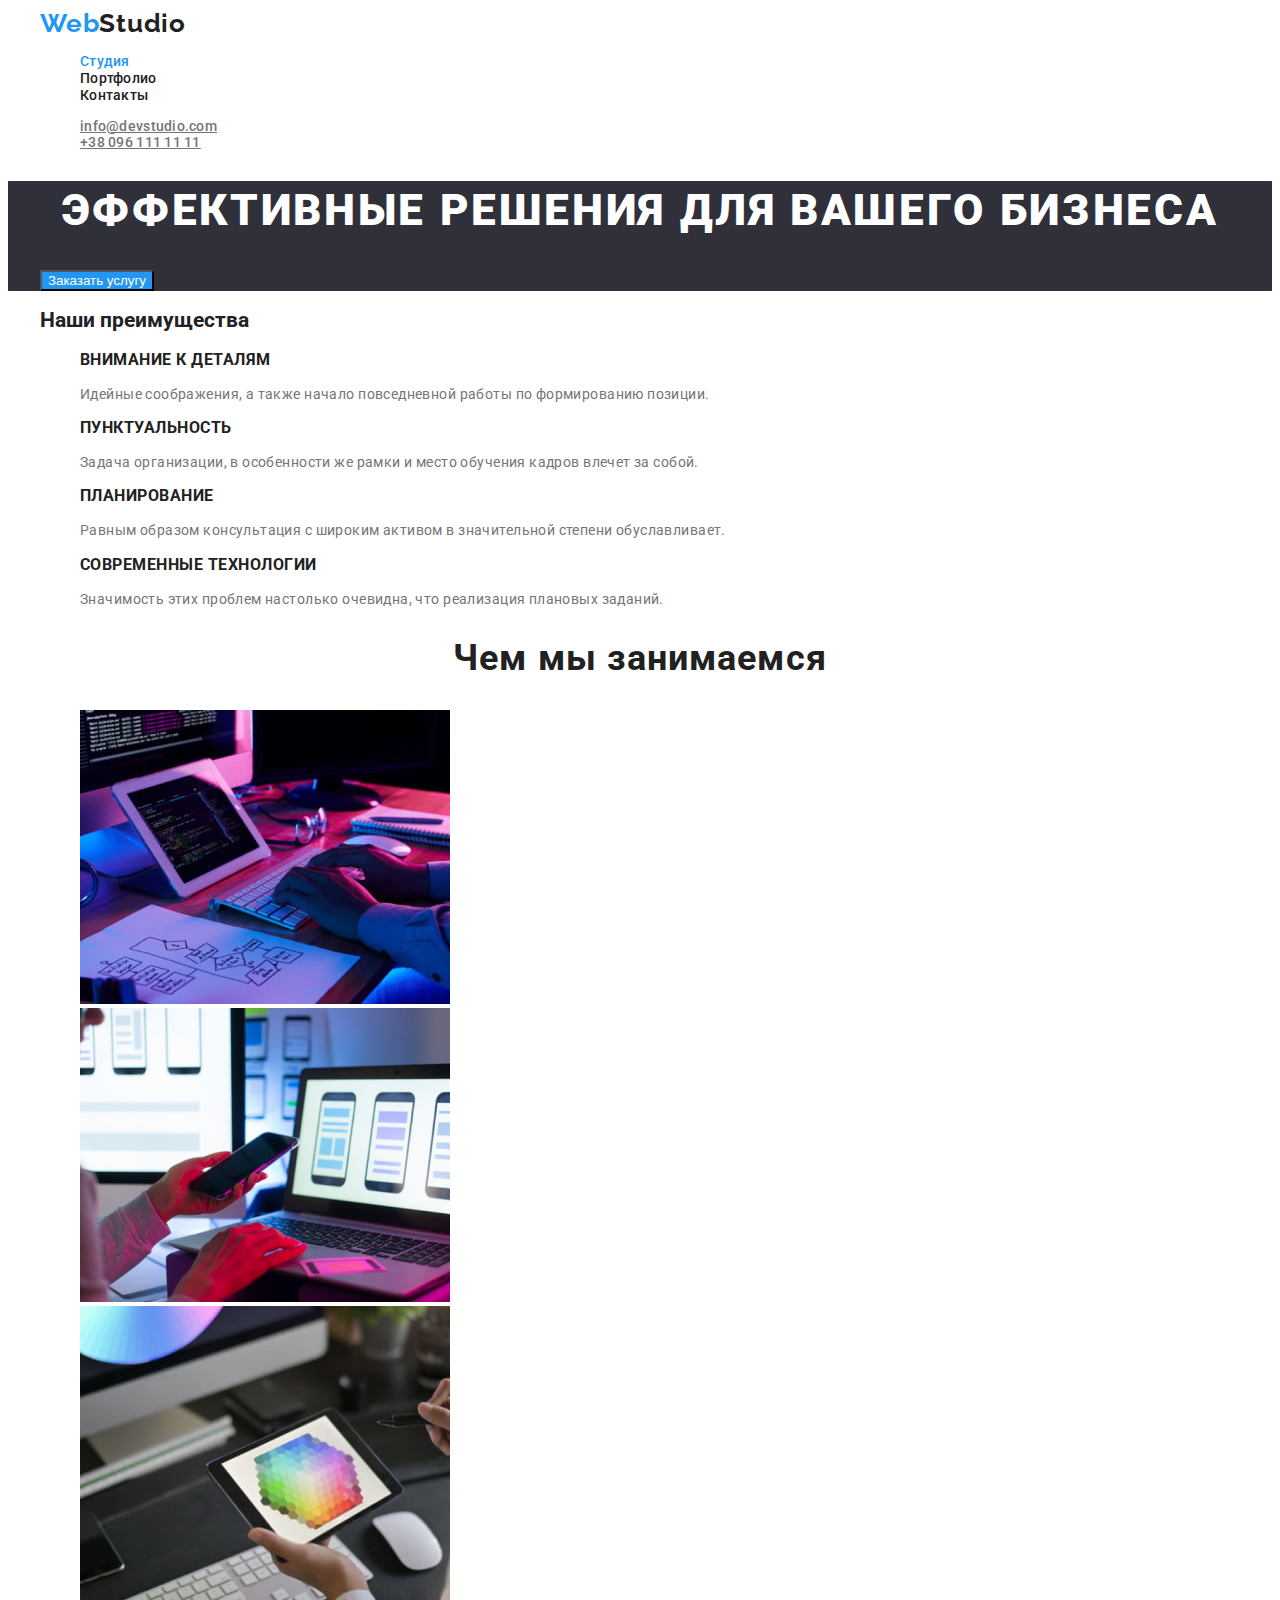
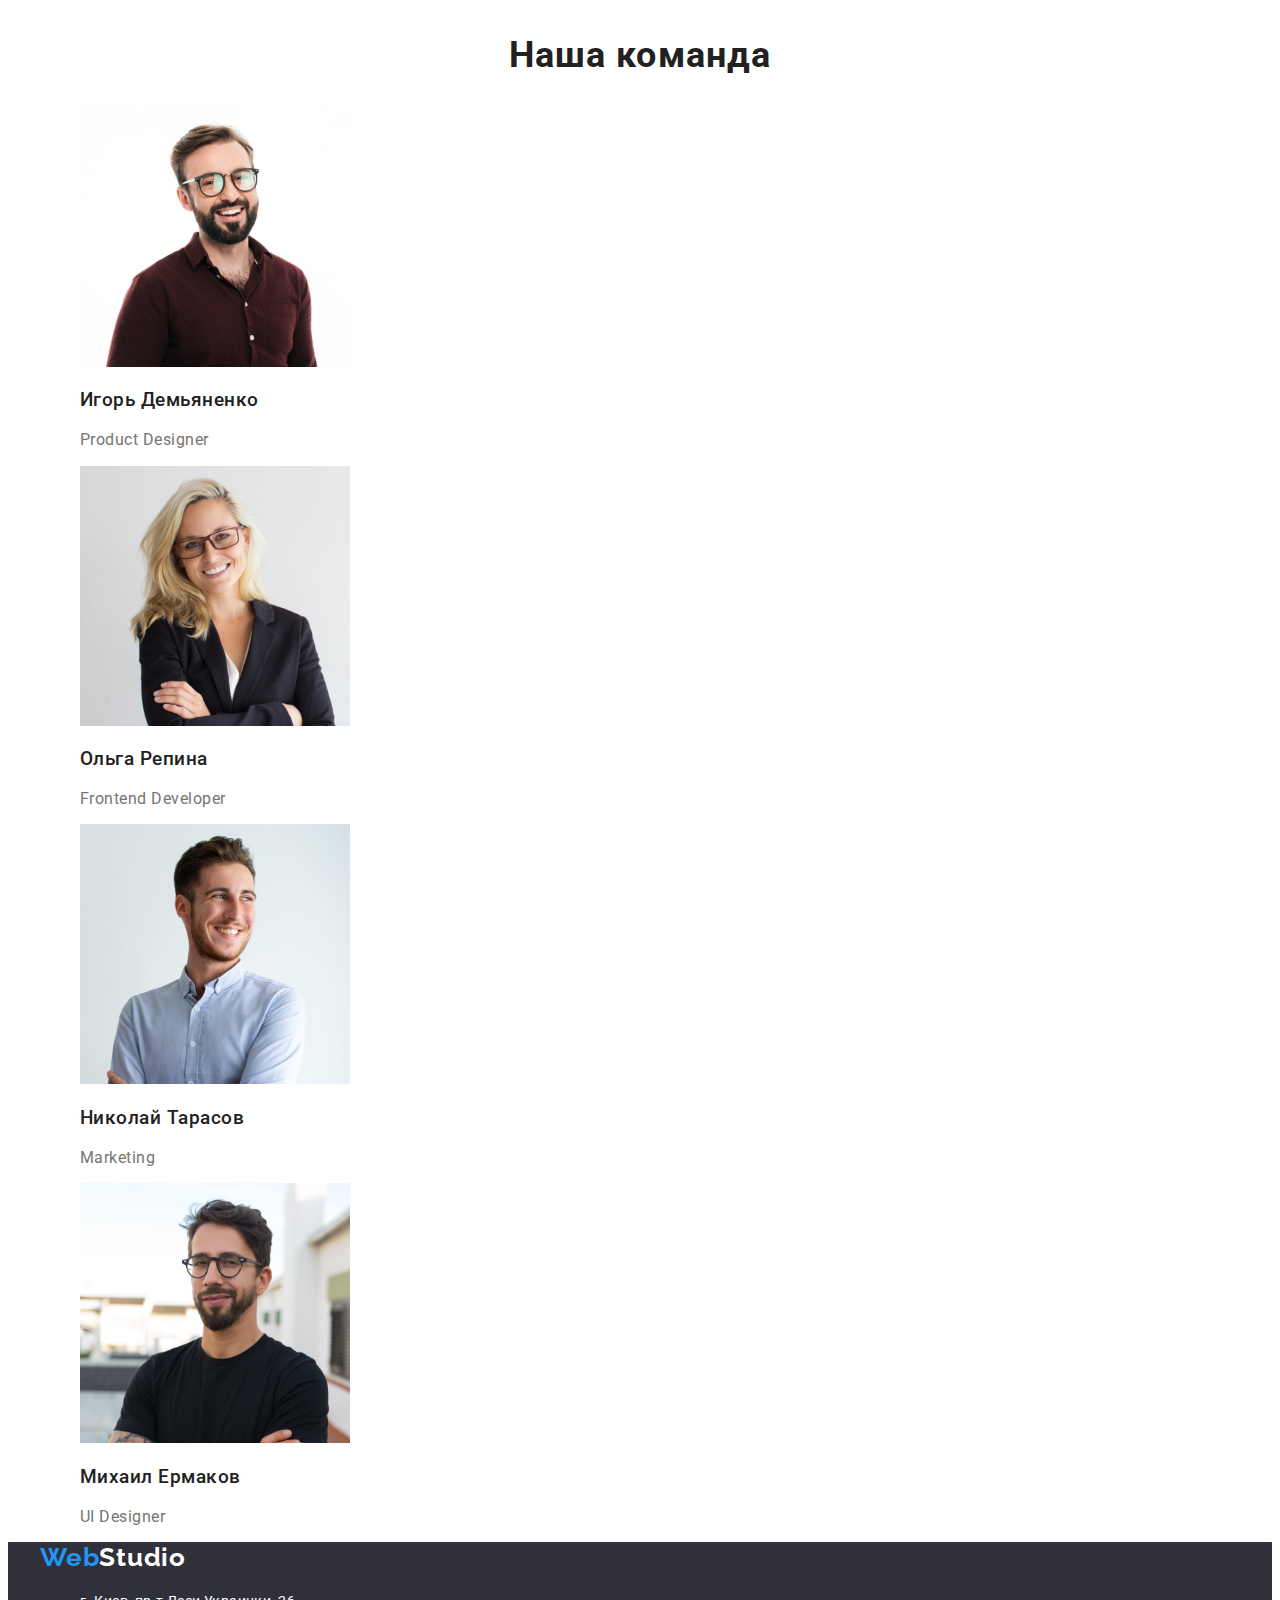
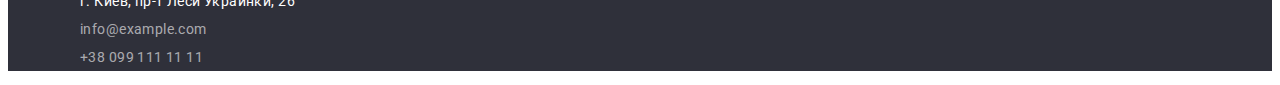
<file: index.html>
<!DOCTYPE html>
<html lang="ru">

<head>
  <meta charset="UTF-8">
  <meta name="viewport" content="width=device-width, initial-scale=1.0">
  <title>Студия</title>
  <link href="https://fonts.googleapis.com/css2?family=Raleway:wght@700&family=Roboto:wght@400;500;700;900&display=swap"
    rel="stylesheet">
  <link rel="stylesheet" href="./css/styles.css">
</head>

<body>
  <header class="header">
    <div class="container">
      <nav class="menu">
        <a class="menu__logo logo" href="#" target="_blank" rel="noreferrer noopener">Web<span>Studio</span></a>
        <ul class="navigation">
          <li class="navigation__item"><a class="navigation__link link current" href="./index.html">Студия</a></li>
          <li class="navigation__item"><a class="navigation__link link" href="./portfolio.html">Портфолио</a></li>
          <li class="navigation__item"><a class="navigation__link link" href="#">Контакты</a></li>
        </ul>
      </nav>
      <ul class="contacts">
        <li class="contacts__item"><a class="contacts__link link"
            href="mailto:info@devstudio.com">info@devstudio.com</a>
        </li>
        <li class="contacts__item"><a class="contacts__link link" href="tel:+380961111111">+38 096 111 11 11</a></li>
      </ul>
    </div>
  </header>
  <main>
    <section class="head">
      <div class="container">
        <h1 class="head__title">Эффективные решения для вашего бизнеса</h1>
        <button class="head__btn" type="button">Заказать услугу</button>
      </div>
    </section>
    <section class="blocks">
      <div class="container">
        <h2 class="blocks__title">Наши преимущества</h2>
        <ul class="rows">
          <li class="rows__item">
            <h3 class="rows__title">Внимание к деталям</h3>
            <p class="rows__text">Идейные соображения, а также начало повседневной работы по формированию позиции.</p>
          </li>
          <li class="rows__item">
            <h3 class="rows__title">Пунктуальность</h3>
            <p class="rows__text">Задача организации, в особенности же рамки и место обучения кадров влечет за собой.
            </p>
          </li>
          <li class="rows__item">
            <h3 class="rows__title">Планирование</h3>
            <p class="rows__text">Равным образом консультация с широким активом в значительной степени обуславливает.
            </p>
          </li>
          <li class="rows__item">
            <h3 class="rows__title">Современные технологии</h3>
            <p class="rows__text">Значимость этих проблем настолько очевидна, что реализация плановых заданий.</p>
          </li>
        </ul>
      </div>
    </section>
    <section class="work">
      <div class="container">
        <h2 class="work__title title">Чем мы занимаемся</h2>
        <ul class="jobs">
          <li class="jobs__item"><img class="jobs__img" src="./images/what-we-do/what-we-do-1.jpg"
              alt=" пишет код на клавиатуре" width="370"></li>
          <li class="jobs__item"><img class="jobs__img" src="./images/what-we-do/what-we-do-2.jpg"
              alt=" делает адаптацию под телефон" width="370"></li>
          <li class="jobs__item"><img class="jobs__img" src="./images/what-we-do/what-we-do-3.jpg"
              alt=" работает в редакторе цвета" width="370"></li>
        </ul>
      </div>
    </section>
    <section class="cards">
      <div class="container">
        <h2 class="cards__title title">Наша команда</h2>
        <ul class="team">
          <li class="team__item">
            <img class="team__img" src="./images/team/team-1.jpg" alt="член команды мужчина" width="270" height="260">
            <div class="team__box">
              <h3 class="team__title">Игорь Демьяненко</h3>
              <p class="team__text" lang="en">Product Designer</p>
            </div>
          </li>
          <li class="team__item">
            <img class="team__img" src="./images/team/team-2.jpg" alt="член команды женщина" width="270" height="260">
            <div class="team__box">
              <h3 class="team__title">Ольга Репина</h3>
              <p class="team__text" lang="en">Frontend Developer</p>
            </div>
          </li>
          <li class="team__item">
            <img class="team__img" src="./images/team/team-3.jpg" alt="член команды мужчина" width="270" height="260">
            <div class="team__box">
              <h3 class="team__title">Николай Тарасов</h3>
              <p class="team__text" lang="en">Marketing</p>
            </div>
          </li>
          <li class="team__item">
            <img class="team__img" src="./images/team/team-4.jpg" alt="член команды мужчина" width="270" height="260">
            <div class="team__box">
              <h3 class="team__title">Михаил Ермаков</h3>
              <p class="team__text" lang="en">UI Designer</p>
            </div>
          </li>
        </ul>
      </div>
    </section>
  </main>
  <footer class="footer">
    <div class="container">
      <a class="footer__logo logo" href="#" target="_blank" rel="noreferrer noopener">Web<span>Studio</span></a>
      <address class="footer__address">
        <ul class="footer__list">
          <li><a class="footer__map" href="#">г. Киев, пр-т Леси Украинки, 26</a></li>
          <li><a class="footer__link link" href="mailto:info@example.com">info@example.com</a></li>
          <li><a class="footer__link link" href="tel:+380991111111">+38 099 111 11 11</a></li>
        </ul>
      </address>
    </div>
  </footer>
</body>

</html>
</file>
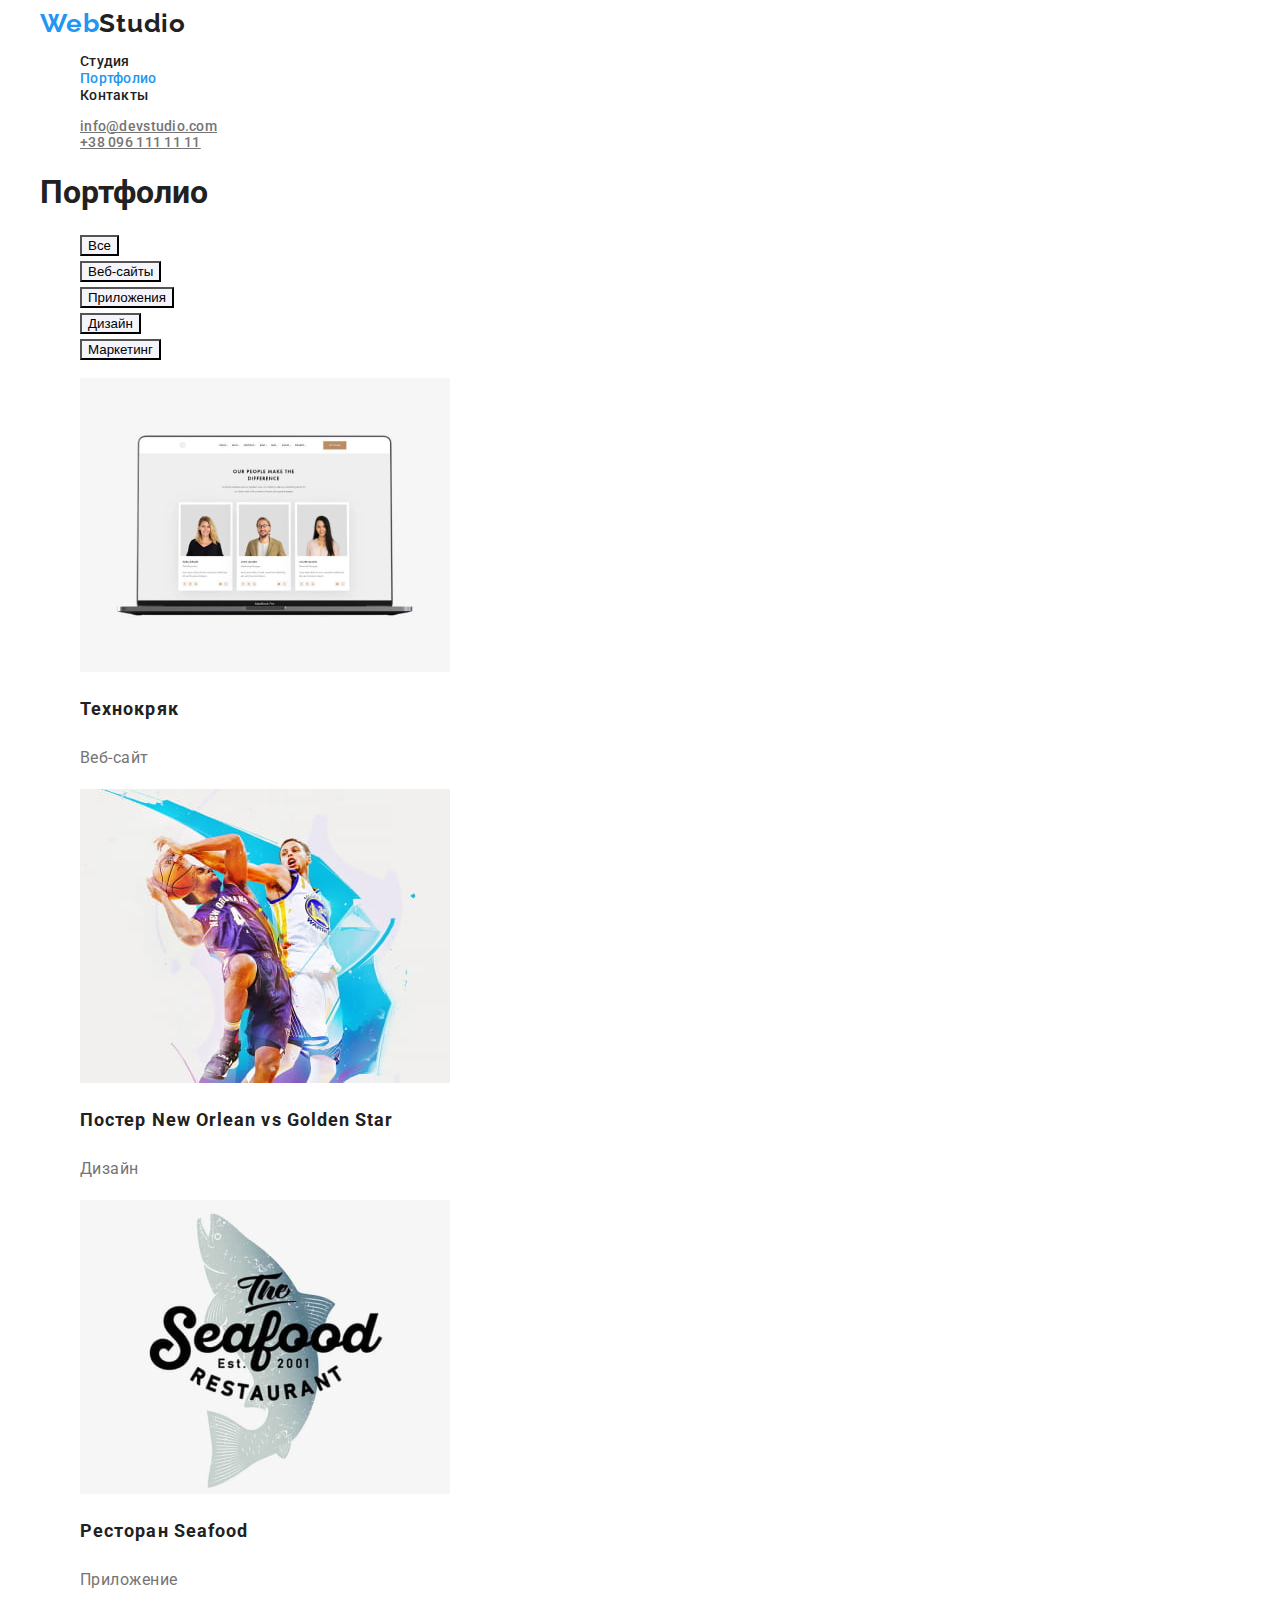
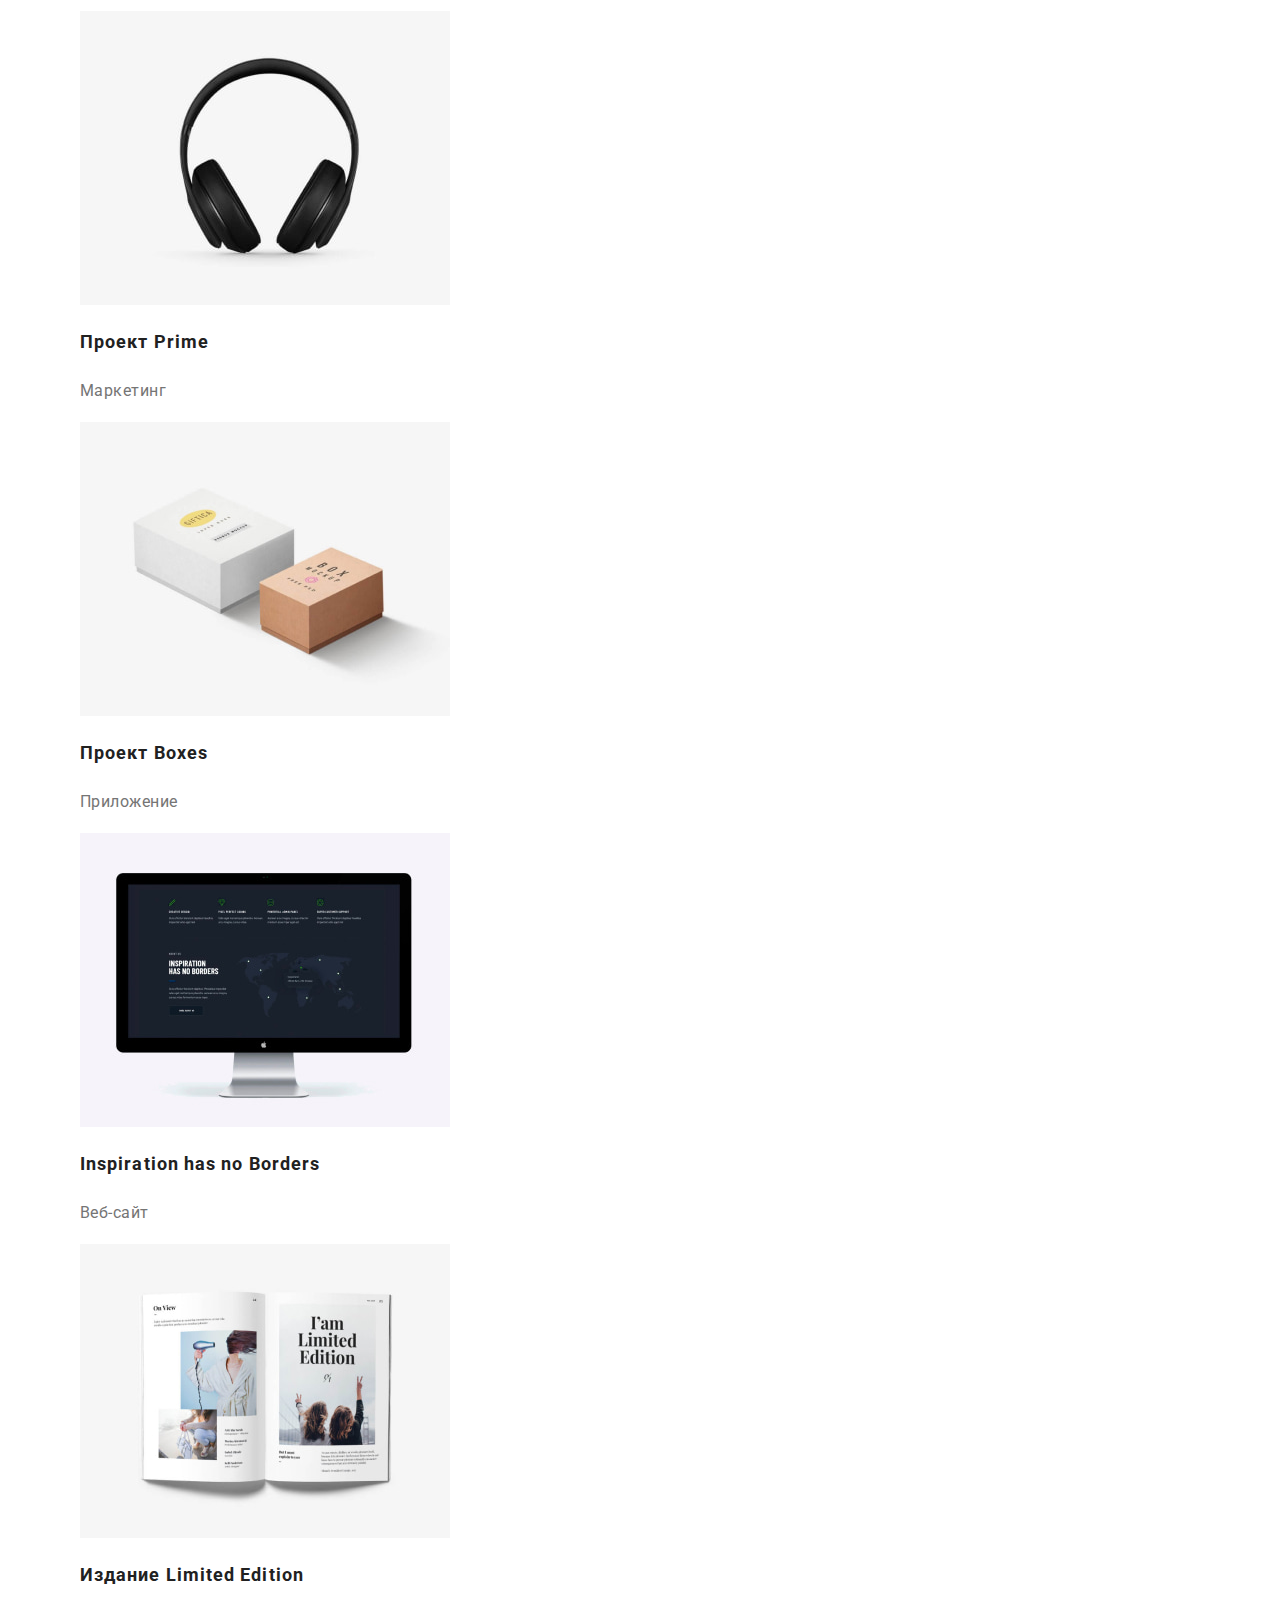
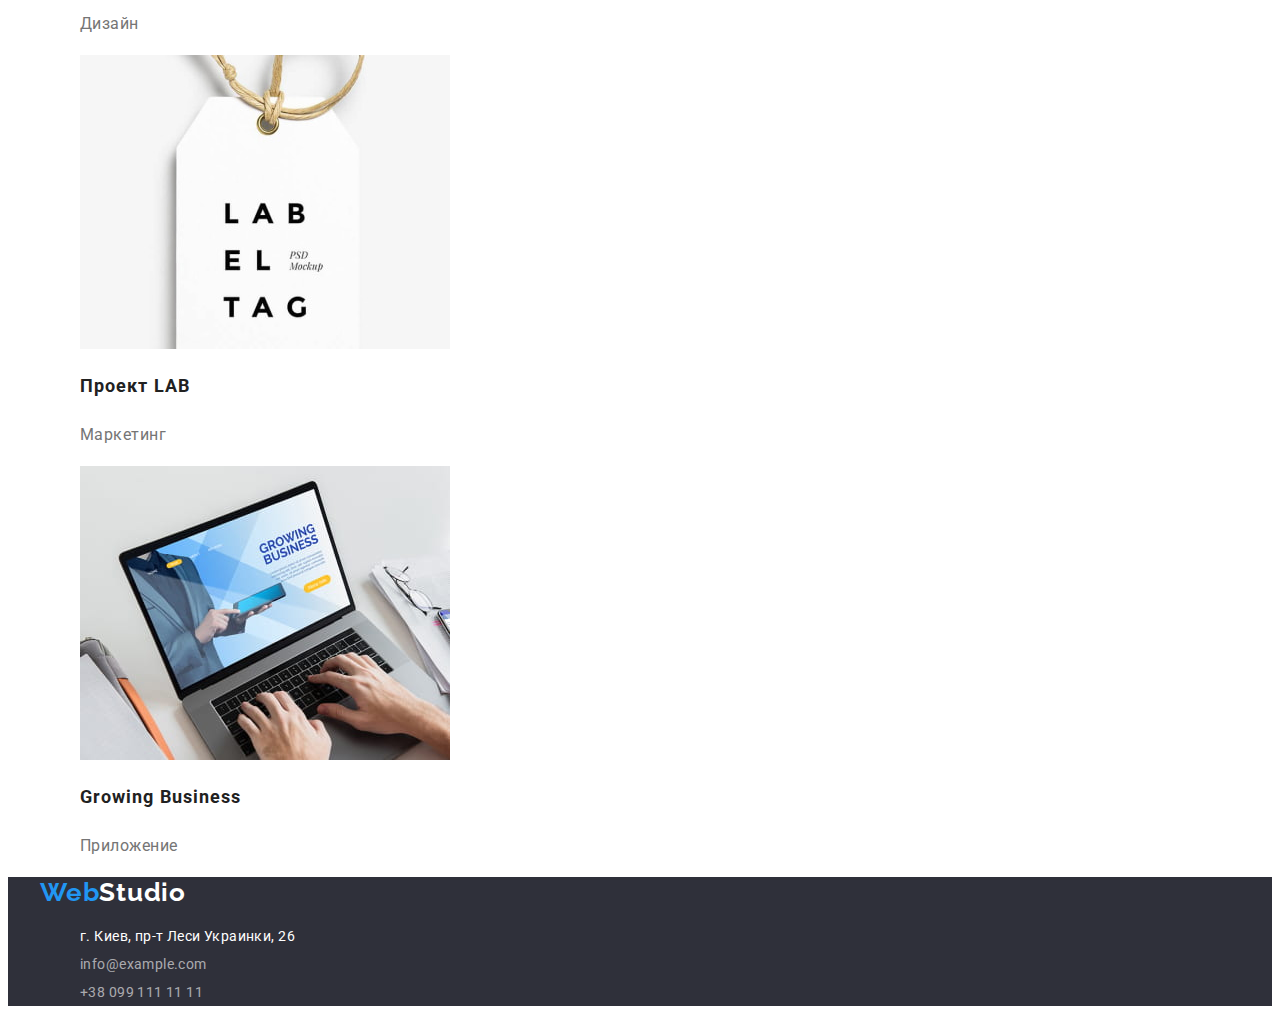
<file: portfolio.html>
<!DOCTYPE html>
<html lang="ru">

<head>
  <meta charset="UTF-8">
  <meta name="viewport" content="width=device-width, initial-scale=1.0">
  <title>Портфолио</title>
  <link href="https://fonts.googleapis.com/css2?family=Raleway:wght@700&family=Roboto:wght@400;500;700;900&display=swap"
    rel="stylesheet">
  <link rel="stylesheet" href="./css/styles.css">
</head>

<body>
  <header class="header">
    <div class="container">
      <nav class="menu">
        <a class="menu__logo logo" href="#" target="_blank" rel="noreferrer noopener">Web<span>Studio</span></a>
        <ul class="navigation">
          <li class="navigation__item"><a class="navigation__link link" href="./index.html">Студия</a></li>
          <li class="navigation__item"><a class="navigation__link link current" href="./portfolio.html">Портфолио</a>
          </li>
          <li class="navigation__item"><a class="navigation__link link" href="#">Контакты</a></li>
        </ul>
      </nav>
      <ul class="contacts">
        <li class="contacts__item"><a class="contacts__link link"
            href="mailto:info@devstudio.com">info@devstudio.com</a>
        </li>
        <li class="contacts__item"><a class="contacts__link link" href="tel:+380961111111">+38 096 111 11 11</a></li>
      </ul>
    </div>
  </header>
  <main>
    <section class="section">
      <div class="container">
        <h1 class="section__title">Портфолио</h1>
        <ul class="filter">
          <li class="filter__item"><button class="filter__btn" type="button">Все</button></li>
          <li class="filter__item"><button class="filter__btn" type="button">Веб-сайты</button></li>
          <li class="filter__item"><button class="filter__btn" type="button">Приложения</button></li>
          <li class="filter__item"><button class="filter__btn" type="button">Дизайн</button></li>
          <li class="filter__item"><button class="filter__btn" type="button">Маркетинг</button></li>
        </ul>
        <ul class="portfolio">
          <li class="portfolio__item">
            <img class="portfolio__img" src="./images/portfolio-image/portfolio-1.jpg" alt="веб сайт технокряк"
              width="370" height="294">
            <div class="portfolio__box">
              <h2 class="portfolio__title">Технокряк</h2>
              <p class="portfolio__text">Веб-сайт</p>
            </div>
          </li>
          <li class="portfolio__item">
            <img class="portfolio__img" src="./images/portfolio-image/portfolio-2.jpg" alt="постер баскетбольных команд"
              width="370" height="294">
            <div class="portfolio__box">
              <h2 class="portfolio__title">Постер New Orlean vs Golden Star</h2>
              <p class="portfolio__text">Дизайн</p>
            </div>
          </li>
          <li class="portfolio__item">
            <img class="portfolio__img" src="./images/portfolio-image/portfolio-3.jpg" alt="лого ресторана" width="370"
              height="294">
            <div class="portfolio__box">
              <h2 class="portfolio__title">Ресторан Seafood</h2>
              <p class="portfolio__text">Приложение</p>
            </div>
          </li>
          <li class="portfolio__item">
            <img class="portfolio__img" src="./images/portfolio-image/portfolio-4.jpg"
              alt="наушники полноразмерные черные" class="portfolio__img" width="370" height="294">
            <div class="portfolio__box">
              <h2 class="portfolio__title">Проект Prime</h2>
              <p class="portfolio__text">Маркетинг</p>
            </div>
          </li>
          <li class="portfolio__item">
            <img class="portfolio__img" src="./images/portfolio-image/portfolio-5.jpg" alt="две коробки" width="370"
              height="294">
            <div class="portfolio__box">
              <h2 class="portfolio__title">Проект Boxes</h2>
              <p class="portfolio__text">Приложение</p>
            </div>
          </li>
          <li class="portfolio__item">
            <img class="portfolio__img" src="./images/portfolio-image/portfolio-6.jpg" alt="монитор" width="370"
              height="294">
            <div class="portfolio__box">
              <h2 class="portfolio__title">Inspiration has no Borders</h2>
              <p class="portfolio__text">Веб-сайт</p>
            </div>
          </li>
          <li class="portfolio__item">
            <img class="portfolio__img" src="./images/portfolio-image/portfolio-7.jpg" alt="открытый журнал" width="370"
              height="294">
            <div class="portfolio__box">
              <h2 class="portfolio__title">Издание Limited Edition</h2>
              <p class="portfolio__text">Дизайн</p>
            </div>
          </li>
          <li class="portfolio__item">
            <img class="portfolio__img" src="./images/portfolio-image/portfolio-8.jpg" alt="белая бирка" width="370"
              height="294">
            <div class="portfolio__box">
              <h2 class="portfolio__title">Проект LAB</h2>
              <p class="portfolio__text">Маркетинг</p>
            </div>
          </li>
          <li class="portfolio__item">
            <img class="portfolio__img" src="./images/portfolio-image/portfolio-9.jpg" alt="печатает на нетбуке"
              width="370" height="294">
            <div class="portfolio__box">
              <h2 class="portfolio__title">Growing Business</h2>
              <p class="portfolio__text">Приложение</p>
            </div>
          </li>
        </ul>
      </div>
    </section>
  </main>
  <footer class="footer">
    <div class="container">
      <a class="footer__logo logo" href="#" target="_blank" rel="noreferrer noopener">Web<span>Studio</span></a>
      <address class="footer__address">
        <ul class="footer__list">
          <li><a class="footer__map" href="#">г. Киев, пр-т Леси Украинки, 26</a></li>
          <li><a class="footer__link link" href="mailto:info@example.com">info@example.com</a></li>
          <li><a class="footer__link link" href="tel:+380991111111">+38 099 111 11 11</a></li>
        </ul>
      </address>
    </div>
  </footer>
</body>

</html>
</file>
<file: css/styles.css>
/* знаю что нельзя пустые наборы правил оставлять. Но они же для след. ДЗ нужны  */

/*------------------------------------------------root------------------------------------*/
:root {
  --brandColor: #2196F3;
  --brandHover: #188CE8;
  --firstFontColor: #212121;
  --secondFontColor: #757575;
  --mainBG: #2F303A;
  --sectionBG: #F5F4FA;
}
/* --------------------------------------------global------------------------------------*/
body {
  font-family: Roboto, sans-serif;
  color: var(--firstFontColor);
  font-size: 14px;
  line-height: 1.2;
}
ul {
  list-style: none;
}
.container{
  width: 1200px;
  margin: 0 auto;
  padding-left: 15px;
  padding-right: 15px;
}
.logo {
  font-family: Raleway, sans-serif;
  font-weight: 700;
  font-size: 26px;
  letter-spacing: 0.03em;
  text-decoration: none;
  color: var(--brandColor);
  
}
.logo > span {
  color:var(--firstFontColor);
}
.link:focus,
.link:hover {
  color: var(--brandColor);
}
/*---------------------------------------------header------------------------------------*/

.header {
  letter-spacing: 0.02em;
  font-weight: 500;
}
.menu {
}
.menu__logo {
}
.navigation {
}
.navigation__item{
}
.navigation__link{
  text-decoration: none;
  color: var(--firstFontColor);
}
.contacts {
}
.contacts__item{
}
.contacts__link {
  color: var(--secondFontColor);
}
.current {
  color:var(--brandColor);
}


/* -------------------------------------------studio-main--------------------------------*/

.head {
background-color: var(--mainBG);
}
.head__title {
  font-size: 44px;
  font-weight: 900;
  line-height: 1.36;
  letter-spacing: 0.06em;
  text-transform: uppercase;
  text-align: center;
  color: #fff;
}
.head__btn {
  background-color: var(--brandColor);
  color: #fff;
}
.head__btn:focus,
.head__btn:hover {
  background-color: var(--brandHover);
  cursor: pointer;
}
.blocks {
}
/* этот заголовок нужно сделать невидимым он для семантики */
.blocks__title{}

.rows {
}
.rows__item {
}
.rows__title {
  font-weight: 700;
  line-height: 1.14;
  letter-spacing: 0.03em;
  text-transform: uppercase;
}
.rows__text {
  letter-spacing: 0.03em;
  color: var(--secondFontColor);
}
.work {
}
.work__title {
}
.title {
  font-size: 36px;
  font-weight: 700;
  letter-spacing: 0.03em;
  text-align: center;
}
.jobs {
}
.jobs__item {
}
.jobs__img {
}
.cards {
}
.cards__title {
}
.team {
}
.team__item {
}
.team__img {
}
.team__box {
  font-size: 16px;
  letter-spacing: 0.03em;
}
.team__title {
  font-weight: 500;
}
.team__text {
  color: var(--secondFontColor);
}

/* -----------------------------------------portfolio-main-------------------------------*/

.section {
  font-size: 16px;
}
/* этот заголовок нужно сделать невидимым он для семантики */
.section__title{
}
.filter {
  line-height: 1.62;
  letter-spacing: 0.03em;
  font-weight: 500;
}
.filter__item {
}
.filter__btn {
  background-color: #F5F4FA;
}
.filter__btn:focus,
.filter__btn:hover {
  color: #fff;
  background-color: var(--brandColor);
  cursor: pointer;
}
.portfolio {
}
.portfolio__item {
}
.portfolio__img {
}
.portfolio__box {
}
.portfolio__title {
  font-size: 18px;
  line-height: 2;
  letter-spacing: 0.06em;
  font-weight: 700;
}
.portfolio__text {
  line-height: 1.87;
  letter-spacing: 0.03em;
  color: var(--secondFontColor);
}

/*---------------------------------------------footer------------------------------------*/

.footer {
  background-color: var(--mainBG);
}
.footer__logo {
}
.footer__logo > span {
  color: #fff;
}
.footer__address {
}
.footer__list {
  font-style: normal;
  line-height: 2;
  letter-spacing: 0.03em;
}
.footer__map {
  text-decoration: none;
  color: #fff;
}
.footer__link {
  text-decoration: none;
  color: rgba(255, 255, 255, 0.6);
}
</file>
